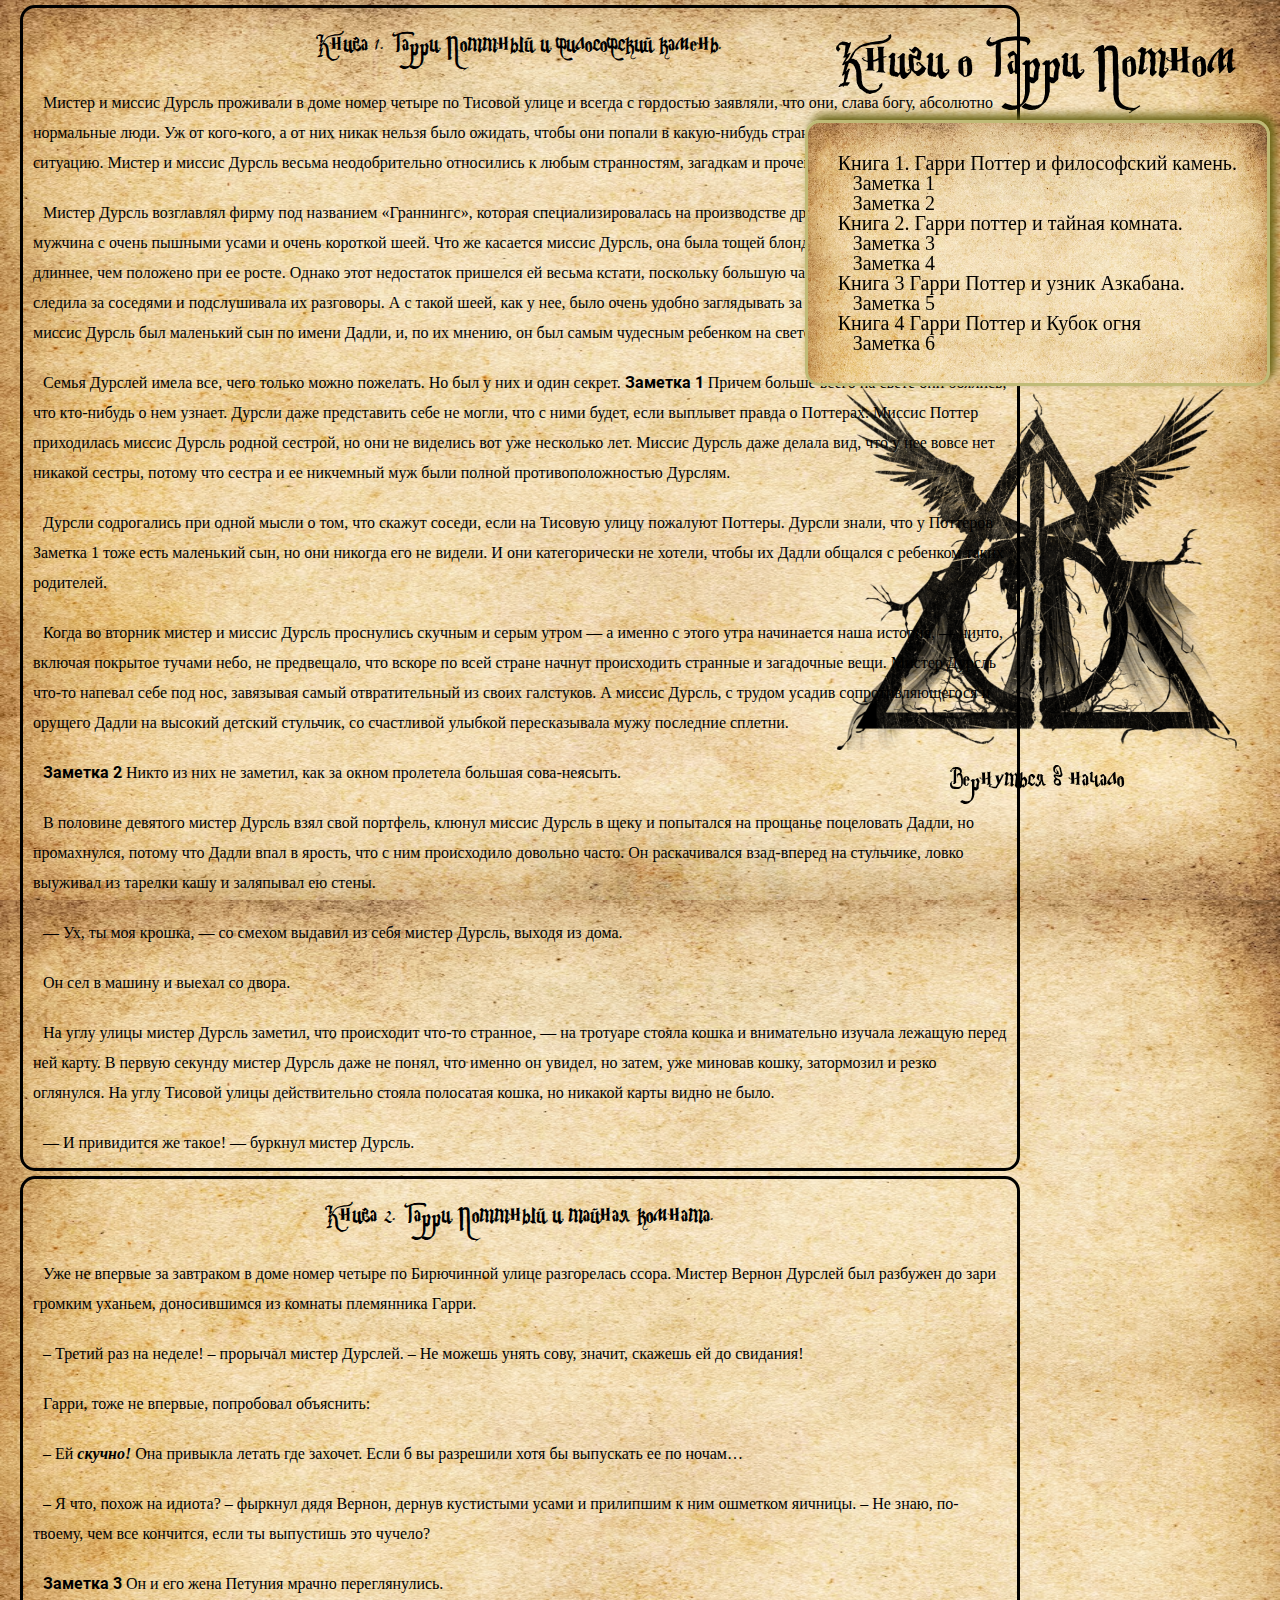
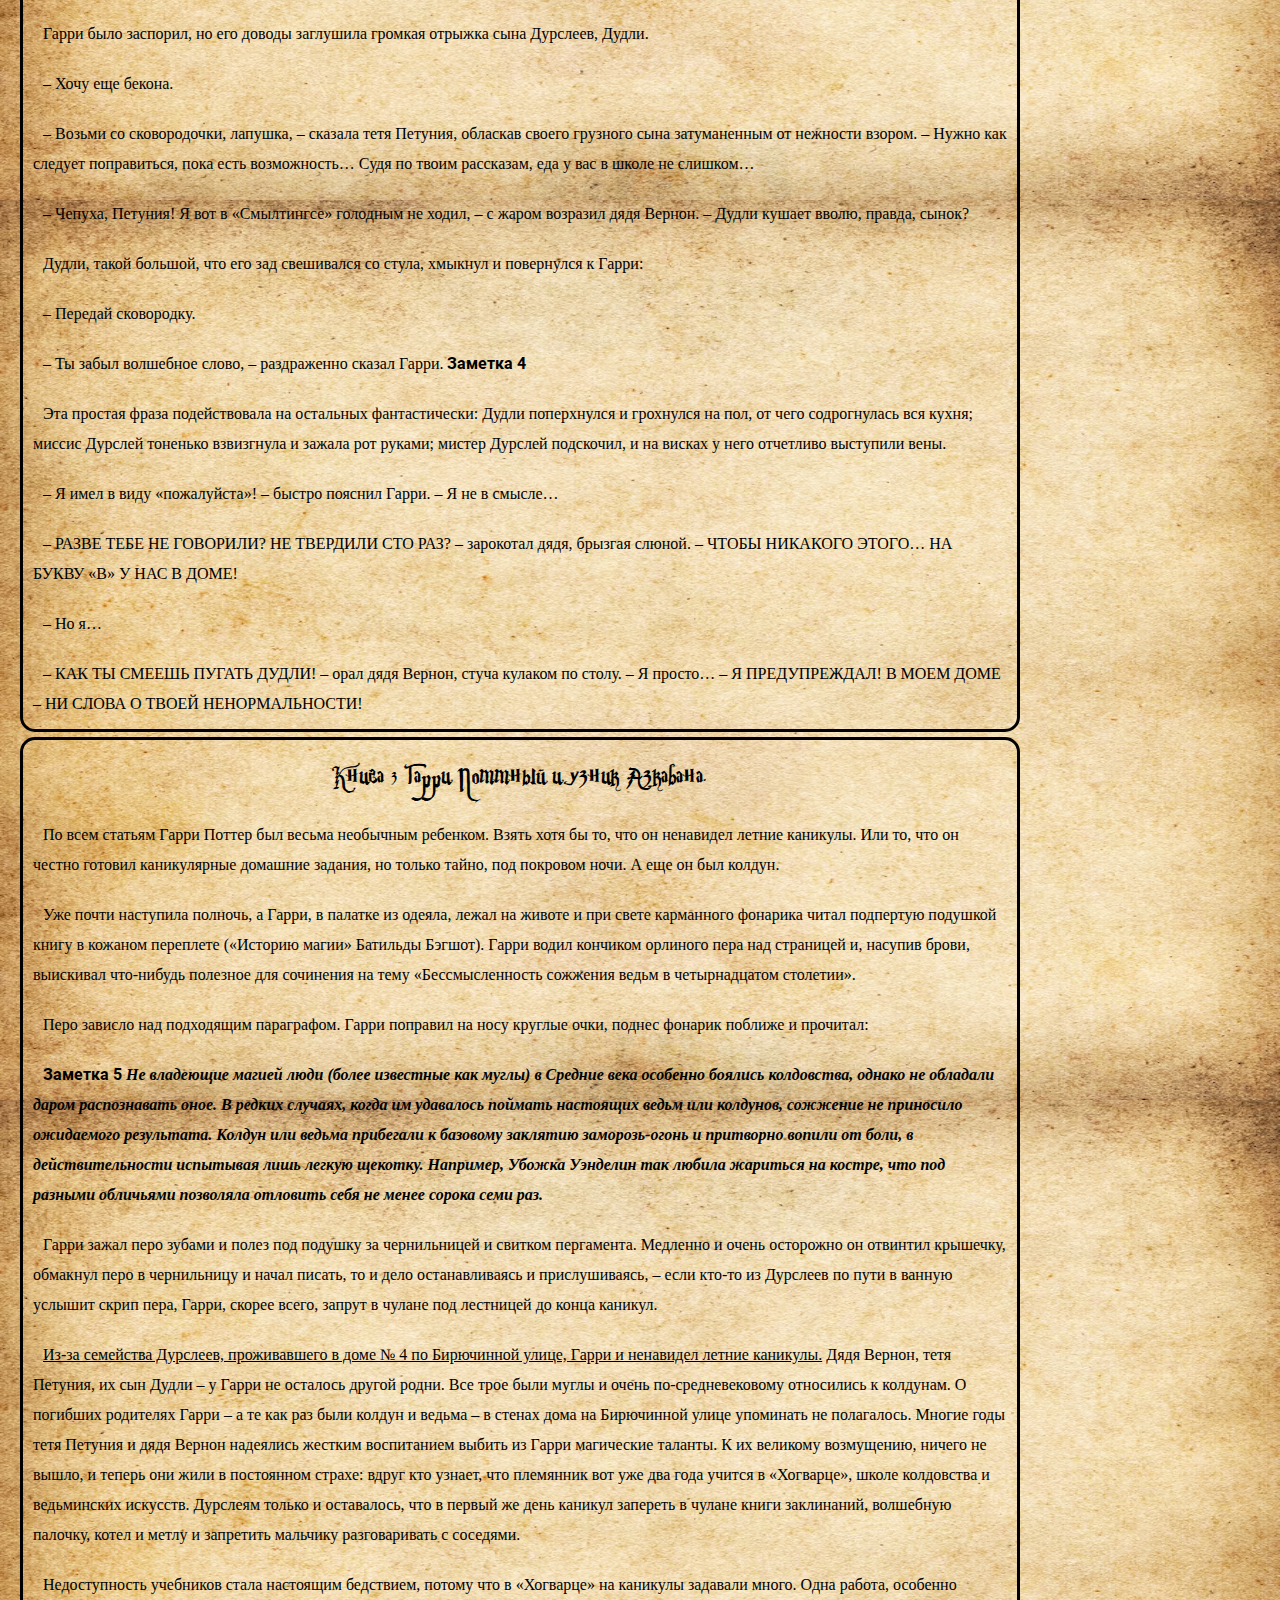
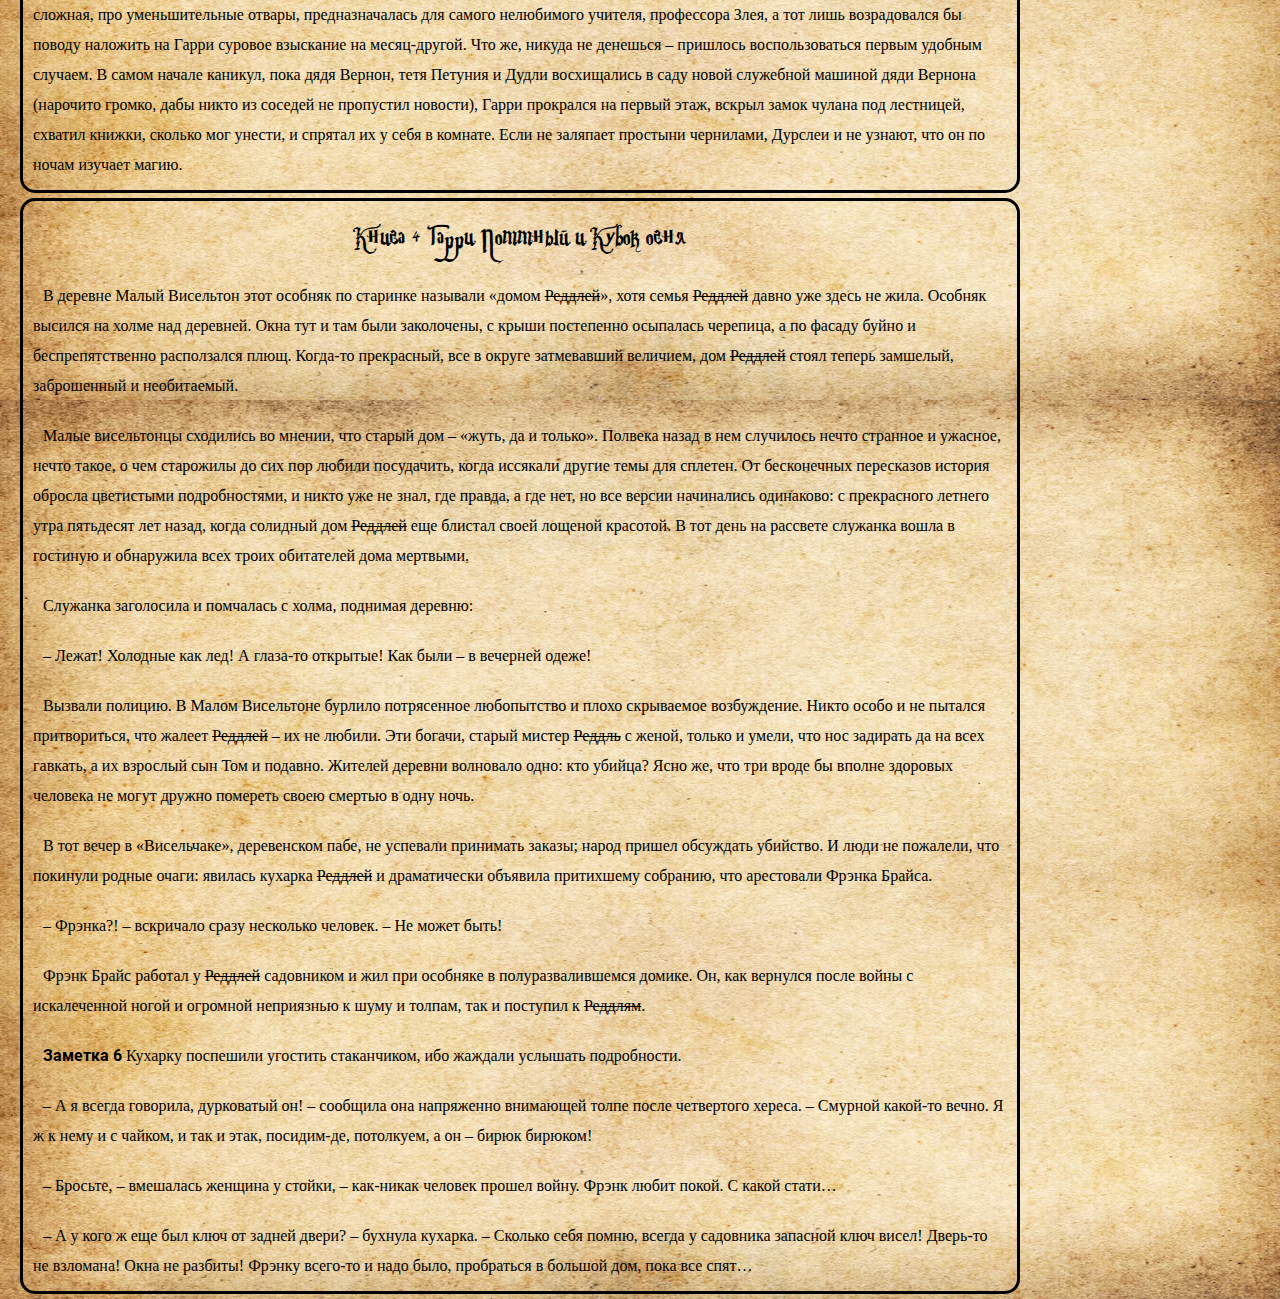
<file: index.html>
<!DOCTYPE html>
<html lang="ru">
  <head>
    <meta charset="UTF-8" />
    <meta name="viewport" content="width=device-width, initial-scale=1.0" />
    <link rel="shortcut icon" href="./images/icons8-32.png" type="image/x-icon">

    <link rel="stylesheet" href="./styles/style.css" />
    <title>Garry Potter</title>
  </head>
  <body>
    <header class="header">
      <h1 class="header__title">Книги о Гарри Потном</h1>
      <nav class="header__nav">
        <ul>
          <li>
            <a class="header__link" href="#chapter1"
              >Книга 1. Гарри Поттер и философский камень.</a
            >
            <ul>
              <li class="link__chapter">
                <a class="header__link" href="#note1">Заметка 1</a>
              </li>
              <li class="link__chapter">
                <a class="header__link" href="#note2">Заметка 2</a>
              </li>
            </ul>
          </li>
          <li>
            <a class="header__link" href="#chapter2"
              >Книга 2. Гарри поттер и тайная комната.</a
            >
            <ul>
              <li class="link__chapter">
                <a class="header__link" href="#note3">Заметка 3</a>
              </li>
              <li class="link__chapter">
                <a class="header__link" href="#note4">Заметка 4</a>
              </li>
            </ul>
          </li>
          <li>
            <a class="header__link" href="#chapter3"
              >Книга 3 Гарри Поттер и узник Азкабана.</a
            >
            <ul>
              <li class="link__chapter">
                <a class="header__link" href="#note5">Заметка 5</a>
              </li>
            </ul>
          </li>
          <li>
            <a class="header__link" href="#chapter4"
              >Книга 4 Гарри Поттер и Кубок огня</a
            >
            <ul>
              <li class="link__chapter">
                <a class="header__link" href="#note6">Заметка 6</a>
              </li>
            </ul>
          </li>
        </ul>
      </nav>
      <a href="./theDeathlyHallows.html"><img class="header__logo" src="./images/Deathly_Hallows.png" alt="дары_смерти"></a>
      <div class="footer">
        <a class="footer__link" href="#start">Вернуться в начало</a>
      </div>

    </header>

    <main class="book container" id="start">
      <section class="book__one">
        <h2 id="chapter1">Книга 1. Гарри Поттный и философский камень.</h2>
        <p>
          Мистер и миссис Дурсль проживали в доме номер четыре по Тисовой улице
          и всегда с гордостью заявляли, что они, слава богу, абсолютно
          нормальные люди. Уж от кого-кого, а от них никак нельзя было ожидать,
          чтобы они попали в какую-нибудь странную или загадочную ситуацию.
          Мистер и миссис Дурсль весьма неодобрительно относились к любым
          странностям, загадкам и прочей ерунде.
        </p>

        <p>
          Мистер Дурсль возглавлял фирму под названием «Граннингс», которая
          специализировалась на производстве дрелей. Это был полный мужчина с
          очень пышными усами и очень короткой шеей. Что же касается миссис
          Дурсль, она была тощей блондинкой с шеей почти вдвое длиннее, чем
          положено при ее росте. Однако этот недостаток пришелся ей весьма
          кстати, поскольку большую часть времени миссис Дурсль следила за
          соседями и подслушивала их разговоры. А с такой шеей, как у нее, было
          очень удобно заглядывать за чужие заборы. У мистера и миссис Дурсль
          был маленький сын по имени Дадли, и, по их мнению, он был самым
          чудесным ребенком на свете.
        </p>

        <p>
          Семья Дурслей имела все, чего только можно пожелать. Но был у них и
          один секрет. <span class="note" id="note1">Заметка 1</span> Причем
          больше всего на свете они боялись, что кто-нибудь о нем узнает. Дурсли
          даже представить себе не могли, что с ними будет, если выплывет правда
          о Поттерах. Миссис Поттер приходилась миссис Дурсль родной сестрой, но
          они не виделись вот уже несколько лет. Миссис Дурсль даже делала вид,
          что у нее вовсе нет никакой сестры, потому что сестра и ее никчемный
          муж были полной противоположностью Дурслям.
        </p>

        <p>
          Дурсли содрогались при одной мысли о том, что скажут соседи, если на
          Тисовую улицу пожалуют Поттеры. Дурсли знали, что у Поттеров Заметка 1
          тоже есть маленький сын, но они никогда его не видели. И они
          категорически не хотели, чтобы их Дадли общался с ребенком таких
          родителей.
        </p>

        <p>
          Когда во вторник мистер и миссис Дурсль проснулись скучным и серым
          утром — а именно с этого утра начинается наша история, — ничто,
          включая покрытое тучами небо, не предвещало, что вскоре по всей стране
          начнут происходить странные и загадочные вещи. Мистер Дурсль что-то
          напевал себе под нос, завязывая самый отвратительный из своих
          галстуков. А миссис Дурсль, с трудом усадив сопротивляющегося и
          орущего Дадли на высокий детский стульчик, со счастливой улыбкой
          пересказывала мужу последние сплетни.
        </p>

        <p>
          <span class="note" id="note2">Заметка 2</span> Никто из них не
          заметил, как за окном пролетела большая сова-неясыть.
        </p>

        <p>
          В половине девятого мистер Дурсль взял свой портфель, клюнул миссис
          Дурсль в щеку и попытался на прощанье поцеловать Дадли, но
          промахнулся, потому что Дадли впал в ярость, что с ним происходило
          довольно часто. Он раскачивался взад-вперед на стульчике, ловко
          выуживал из тарелки кашу и заляпывал ею стены.
        </p>

        <p>
          — Ух, ты моя крошка, — со смехом выдавил из себя мистер Дурсль, выходя
          из дома.
        </p>
        <p>Он сел в машину и выехал со двора.</p>
        <p>
          На углу улицы мистер Дурсль заметил, что происходит что-то странное, —
          на тротуаре стояла кошка и внимательно изучала лежащую перед ней
          карту. В первую секунду мистер Дурсль даже не понял, что именно он
          увидел, но затем, уже миновав кошку, затормозил и резко оглянулся. На
          углу Тисовой улицы действительно стояла полосатая кошка, но никакой
          карты видно не было.
        </p>
        <p>— И привидится же такое! — буркнул мистер Дурсль.</p>
      </section>

      <section class="book__two">
        <h2 id="chapter2">Книга 2. Гарри Поттный и тайная комната.</h2>
        <p>
          Уже не впервые за завтраком в доме номер четыре по Бирючинной улице
          разгорелась ссора. Мистер Вернон Дурслей был разбужен до зари громким
          уханьем, доносившимся из комнаты племянника Гарри.
        </p>
        <p>
          – Третий раз на неделе! – прорычал мистер Дурслей. – Не можешь унять
          сову, значит, скажешь ей до свидания!
        </p>
        <p>Гарри, тоже не впервые, попробовал объяснить:</p>
        <p>
          – Ей <span class="italics">скучно!</span> Она привыкла летать где
          захочет. Если б вы разрешили хотя бы выпускать ее по ночам…
        </p>
        <p>
          – Я что, похож на идиота? – фыркнул дядя Вернон, дернув кустистыми
          усами и прилипшим к ним ошметком яичницы. – Не знаю, по-твоему, чем
          все кончится, если ты выпустишь это чучело?
        </p>
        <p>
          <span class="note" id="note3">Заметка 3</span> Он и его жена Петуния
          мрачно переглянулись.
        </p>
        <p>
          Гарри было заспорил, но его доводы заглушила громкая отрыжка сына
          Дурслеев, Дудли.
        </p>
        <p>– Хочу еще бекона.</p>
        <p>
          – Возьми со сковородочки, лапушка, – сказала тетя Петуния, обласкав
          своего грузного сына затуманенным от нежности взором. – Нужно как
          следует поправиться, пока есть возможность… Судя по твоим рассказам,
          еда у вас в школе не слишком…
        </p>
        <p>
          – Чепуха, Петуния! Я вот в «Смылтингсе» голодным не ходил, – с жаром
          возразил дядя Вернон. – Дудли кушает вволю, правда, сынок?
        </p>
        <p>
          Дудли, такой большой, что его зад свешивался со стула, хмыкнул и
          повернулся к Гарри:
        </p>
        <p>– Передай сковородку.</p>
        <p>
          – Ты забыл волшебное слово, – раздраженно сказал Гарри.
          <span class="note" id="note4">Заметка 4</span>
        </p>
        <p>
          Эта простая фраза подействовала на остальных фантастически: Дудли
          поперхнулся и грохнулся на пол, от чего содрогнулась вся кухня; миссис
          Дурслей тоненько взвизгнула и зажала рот руками; мистер Дурслей
          подскочил, и на висках у него отчетливо выступили вены.
        </p>
        <p>
          – Я имел в виду «пожалуйста»! – быстро пояснил Гарри. – Я не в смысле…
        </p>
        <p>
          – РАЗВЕ ТЕБЕ НЕ ГОВОРИЛИ? НЕ ТВЕРДИЛИ СТО РАЗ? – зарокотал дядя,
          брызгая слюной. – ЧТОБЫ НИКАКОГО ЭТОГО… НА БУКВУ «В» У НАС В ДОМЕ!
        </p>
        <p>– Но я…</p>
        <p>
          – КАК ТЫ СМЕЕШЬ ПУГАТЬ ДУДЛИ! – орал дядя Вернон, стуча кулаком по
          столу. – Я просто… – Я ПРЕДУПРЕЖДАЛ! В МОЕМ ДОМЕ – НИ СЛОВА О ТВОЕЙ
          НЕНОРМАЛЬНОСТИ!
        </p>
      </section>

      <section class="book_three">
        <h2 id="chapter3">Книга 3 Гарри Поттный и узник Азкабана.</h2>
        <p>
          По всем статьям Гарри Поттер был весьма необычным ребенком. Взять хотя
          бы то, что он ненавидел летние каникулы. Или то, что он честно готовил
          каникулярные домашние задания, но только тайно, под покровом ночи. А
          еще он был колдун.
        </p>
        <p>
          Уже почти наступила полночь, а Гарри, в палатке из одеяла, лежал на
          животе и при свете карманного фонарика читал подпертую подушкой книгу
          в кожаном переплете («Историю магии» Батильды Бэгшот). Гарри водил
          кончиком орлиного пера над страницей и, насупив брови, выискивал
          что-нибудь полезное для сочинения на тему «Бессмысленность сожжения
          ведьм в четырнадцатом столетии».
        </p>
        <p>
          Перо зависло над подходящим параграфом. Гарри поправил на носу круглые
          очки, поднес фонарик поближе и прочитал:
        </p>
        <p>
          <span class="note" id="note5">Заметка 5</span>
          <span class="italics"
            >Не владеющие магией люди (более известные как муглы) в Средние века
            особенно боялись колдовства, однако не обладали даром распознавать
            оное. В редких случаях, когда им удавалось поймать настоящих ведьм
            или колдунов, сожжение не приносило ожидаемого результата. Колдун
            или ведьма прибегали к базовому заклятию заморозь-огонь и притворно
            вопили от боли, в действительности испытывая лишь легкую щекотку.
            Например, Убожка Уэнделин так любила жариться на костре, что под
            разными обличьями позволяла отловить себя не менее сорока семи
            раз.</span
          >
        </p>
        <p>
          Гарри зажал перо зубами и полез под подушку за чернильницей и свитком
          пергамента. Медленно и очень осторожно он отвинтил крышечку, обмакнул
          перо в чернильницу и начал писать, то и дело останавливаясь и
          прислушиваясь, – если кто-то из Дурслеев по пути в ванную услышит
          скрип пера, Гарри, скорее всего, запрут в чулане под лестницей до
          конца каникул.
        </p>
        <p>
          <span class="emphasized"
            >Из-за семейства Дурслеев, проживавшего в доме № 4 по Бирючинной
            улице, Гарри и ненавидел летние каникулы.</span
          >
          Дядя Вернон, тетя Петуния, их сын Дудли – у Гарри не осталось другой
          родни. Все трое были муглы и очень по-средневековому относились к
          колдунам. О погибших родителях Гарри – а те как раз были колдун и
          ведьма – в стенах дома на Бирючинной улице упоминать не полагалось.
          Многие годы тетя Петуния и дядя Вернон надеялись жестким воспитанием
          выбить из Гарри магические таланты. К их великому возмущению, ничего
          не вышло, и теперь они жили в постоянном страхе: вдруг кто узнает, что
          племянник вот уже два года учится в «Хогварце», школе колдовства и
          ведьминских искусств. Дурслеям только и оставалось, что в первый же
          день каникул запереть в чулане книги заклинаний, волшебную палочку,
          котел и метлу и запретить мальчику разговаривать с соседями.
        </p>
        <p>
          Недоступность учебников стала настоящим бедствием, потому что в
          «Хогварце» на каникулы задавали много. Одна работа, особенно сложная,
          про уменьшительные отвары, предназначалась для самого нелюбимого
          учителя, профессора Злея, а тот лишь возрадовался бы поводу наложить
          на Гарри суровое взыскание на месяц-другой. Что же, никуда не денешься
          – пришлось воспользоваться первым удобным случаем. В самом начале
          каникул, пока дядя Вернон, тетя Петуния и Дудли восхищались в саду
          новой служебной машиной дяди Вернона (нарочито громко, дабы никто из
          соседей не пропустил новости), Гарри прокрался на первый этаж, вскрыл
          замок чулана под лестницей, схватил книжки, сколько мог унести, и
          спрятал их у себя в комнате. Если не заляпает простыни чернилами,
          Дурслеи и не узнают, что он по ночам изучает магию.
        </p>
      </section>

      <section class="book_four">
        <h2 id="chapter4">Книга 4 Гарри Поттный и Кубок огня</h2>
        <p>
          В деревне Малый Висельтон этот особняк по старинке называли «домом
          <span class="line-through">Реддлей</span>», хотя семья
          <span class="line-through">Реддлей</span> давно уже здесь не жила.
          Особняк высился на холме над деревней. Окна тут и там были заколочены,
          с крыши постепенно осыпалась черепица, а по фасаду буйно и
          беспрепятственно расползался плющ. Когда-то прекрасный, все в округе
          затмевавший величием, дом
          <span class="line-through">Реддлей</span> стоял теперь замшелый,
          заброшенный и необитаемый.
        </p>
        <p>
          Малые висельтонцы сходились во мнении, что старый дом – «жуть, да и
          только». Полвека назад в нем случилось нечто странное и ужасное, нечто
          такое, о чем старожилы до сих пор любили посудачить, когда иссякали
          другие темы для сплетен. От бесконечных пересказов история обросла
          цветистыми подробностями, и никто уже не знал, где правда, а где нет,
          но все версии начинались одинаково: с прекрасного летнего утра
          пятьдесят лет назад, когда солидный дом
          <span class="line-through">Реддлей</span> еще блистал своей лощеной
          красотой. В тот день на рассвете служанка вошла в гостиную и
          обнаружила всех троих обитателей дома мертвыми.
        </p>
        <p>Служанка заголосила и помчалась с холма, поднимая деревню:</p>
        <p>
          – Лежат! Холодные как лед! А глаза-то открытые! Как были – в вечерней
          одеже!
        </p>
        <p>
          Вызвали полицию. В Малом Висельтоне бурлило потрясенное любопытство и
          плохо скрываемое возбуждение. Никто особо и не пытался притвориться,
          что жалеет <span class="line-through">Реддлей</span> – их не любили.
          Эти богачи, старый мистер <span class="line-through">Реддль</span> с
          женой, только и умели, что нос задирать да на всех гавкать, а их
          взрослый сын Том и подавно. Жителей деревни волновало одно: кто
          убийца? Ясно же, что три вроде бы вполне здоровых человека не могут
          дружно помереть своею смертью в одну ночь.
        </p>
        <p>
          В тот вечер в «Висельчаке», деревенском пабе, не успевали принимать
          заказы; народ пришел обсуждать убийство. И люди не пожалели, что
          покинули родные очаги: явилась кухарка
          <span class="line-through">Реддлей</span> и драматически объявила
          притихшему собранию, что арестовали Фрэнка Брайса.
        </p>
        <p>– Фрэнка?! – вскричало сразу несколько человек. – Не может быть!</p>
        <p>
          Фрэнк Брайс работал у
          <span class="line-through">Реддлей</span> садовником и жил при
          особняке в полуразвалившемся домике. Он, как вернулся после войны с
          искалеченной ногой и огромной неприязнью к шуму и толпам, так и
          поступил к <span class="line-through">Реддлям</span>.
        </p>
        <p>
          <span class="note" id="note6">Заметка 6</span> Кухарку поспешили
          угостить стаканчиком, ибо жаждали услышать подробности.
        </p>
        <p>
          – А я всегда говорила, дурковатый он! – сообщила она напряженно
          внимающей толпе после четвертого хереса. – Смурной какой-то вечно. Я ж
          к нему и с чайком, и так и этак, посидим-де, потолкуем, а он – бирюк
          бирюком!
        </p>
        <p>
          – Бросьте, – вмешалась женщина у стойки, – как-никак человек прошел
          войну. Фрэнк любит покой. С какой стати…
        </p>
        <p>
          – А у кого ж еще был ключ от задней двери? – бухнула кухарка. –
          Сколько себя помню, всегда у садовника запасной ключ висел! Дверь-то
          не взломана! Окна не разбиты! Фрэнку всего-то и надо было, пробраться
          в большой дом, пока все спят…
        </p>
      </section>
    </main>
  </body>
</html>
</file>
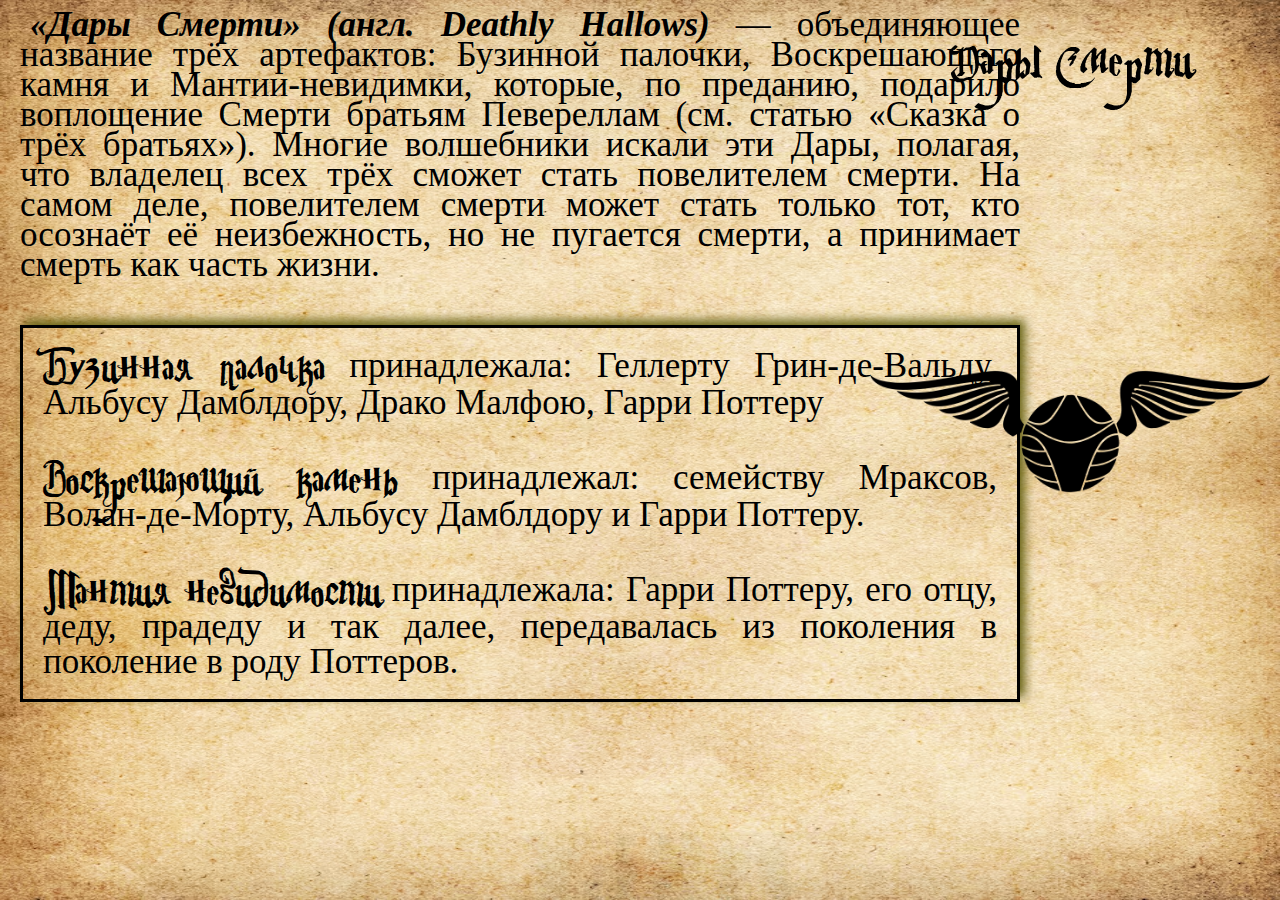
<file: theDeathlyHallows.html>
<!DOCTYPE html>
<html lang="ru">
  <head>
    <meta charset="UTF-8" />
    <meta name="viewport" content="width=device-width, initial-scale=1.0" />
    <link rel="shortcut icon" href="./images/icons8-32.png" type="image/x-icon">
    <link rel="stylesheet" href="./styles/style.css" />
    <title>The Deathly Hallows</title>
  </head>
  <body>
    <header class="header">
      <h1 class="header__title">Дары Смерти</h1>
      <a id="snitch" href="./index.html"
        ><img class="header__logo" src="./images/snitch.png" alt="дары_смерти"
      /></a>
    </header>

    <main class="book container main__two" id="start">
      <p>
        <span class="italics">«Дары Смерти» (англ. Deathly Hallows)</span> — объединяющее название трёх
        артефактов: Бузинной палочки, Воскрешающего камня и Мантии-невидимки,
        которые, по преданию, подарило воплощение Смерти братьям Певереллам (см.
        статью «Сказка о трёх братьях»). Многие волшебники искали эти Дары,
        полагая, что владелец всех трёх сможет стать повелителем смерти. На
        самом деле, повелителем смерти может стать только тот, кто осознаёт её
        неизбежность, но не пугается смерти, а принимает смерть как часть жизни.
      </p>

      <table class="main__two-table">
        <tr>
          <td>
            <a href="https://harrypotter.fandom.com/wiki/Elder_Wand" target="_blank" class="death">Бузинная палочка</a> принадлежала: Геллерту
            Грин-де-Вальду, Альбусу Дамблдору, Драко Малфою, Гарри Поттеру
          </td>
        </tr>
        <tr>
          <td>
            <a href="https://harrypotter.fandom.com/wiki/Resurrection_Stone" target="_blank" class="death">Воскрешающий камень</a>
            принадлежал: семейству Мраксов, Волан-де-Морту, Альбусу Дамблдору и
            Гарри Поттеру.
          </td>
        </tr>
        <tr>
          <td>
            <a href="https://harrypotter.fandom.com/wiki/Invisibility_Cloak" target="_blank" class="death">Мантия невидимости</a>
            принадлежала: Гарри Поттеру, его отцу, деду, прадеду и так далее,
            передавалась из поколения в поколение в роду Поттеров.
          </td>
        </tr>
      </table>
    </main>
  </body>
</html>
</file>
<file: styles/style.css>
@import 'normalize.css';
@import 'reset.css';
@import 'fonts.css';

* {
  box-sizing: border-box;
}

html {
  scroll-behavior: smooth;
}

body {
  background-image: url(../images/backrgound_book.avif);
  background-repeat: round;
  background-size: auto;
}

.container {
  max-width: 1000px;
  margin: 0 auto;
  line-height: 30px
}

section {
  margin: 5px 0;
  padding: 0 10px;
  border: 3px solid black;
  border-radius: 15px;
}

.note {
  font-family: Roboto Bold, sans-serif;
}

.italics {
  font-style: italic;
  font-weight: 600;
}

.emphasized {
  text-decoration: underline;
}

.line-through {
  text-decoration: line-through;
}

h2 {
  font-size: 20px;
  text-align: center;
  padding: 20px 0;
  font-family: Harry Potter, sans-serif;
}

h2:hover {
  text-shadow: 2px -2px rgb(10, 206, 10);
  /* color: rgb(37, 215, 37); */
}

p {
  padding: 10px 0;
  text-indent: 10px
}

.header {
  display: flex;
  flex-direction: column;
  align-items: center;
  position: fixed;
  right: 10px;
  z-index: 1;
}

.header__title {
  font-size: 40px;
  padding: 40px 0;
  text-align: center;
  font-family: Harry Potter, sans-serif;
}

.header__nav {
  background-image: url(../images/backrgound_book.avif);
  background-repeat: no-repeat;
  background-size: cover;
  font-size: 20px;
  border: 3px solid #bfbb77;
  box-shadow: 5px -5px 10px 0px #666214;
  border-radius: 15px;
  padding: 30px;
  margin: 0 auto;
}

.header__nav:hover {
  box-shadow: 10px -10px 10px 0px #666214;
  /* border-color: rgb(37, 215, 37); */
}

.link__chapter {
  padding-left: 15px;
}

.header__link:hover {
  text-shadow: 2px -2px rgb(10, 206, 10);
}

.header__link, .header__link:visited {
  color: black;
  text-decoration: none;
}

.header__logo {
  max-width: 400px;
  transition: transform 2s;
}

.header__logo:hover {
  transform: rotateY(360deg);
}

#snitch{
  margin-top: 250px;
}

.book {
  position: absolute;
  left: 20px;
}

.footer__link {
  font-family: Harry Potter, sans-serif;
  color: black;
  text-decoration: none;
}

.footer {
  padding-top: 15px;
  font-size: 20px;
  display: flex;
  justify-content: center;
}

.footer__link:hover {
  text-shadow: 2px -2px rgb(10, 206, 10);
}

.main__two {
  font-size: 35px;
  text-align: justify;
}

.main__two-table {
  margin-top: 35px;
  border: 3px solid black;
  box-shadow: 5px -5px 10px 0px #666214;
}

.main__two-table:hover {
  box-shadow: 10px -10px 10px 0px #666214;
}

td {
  line-height: 100%;
  padding: 20px;
}

.death {
  color: black;
  font-family: Harry Potter, sans-serif;
  text-decoration: none;
}

.death:hover {
  text-shadow: 2px -2px rgb(10, 206, 10);
}
</file>
